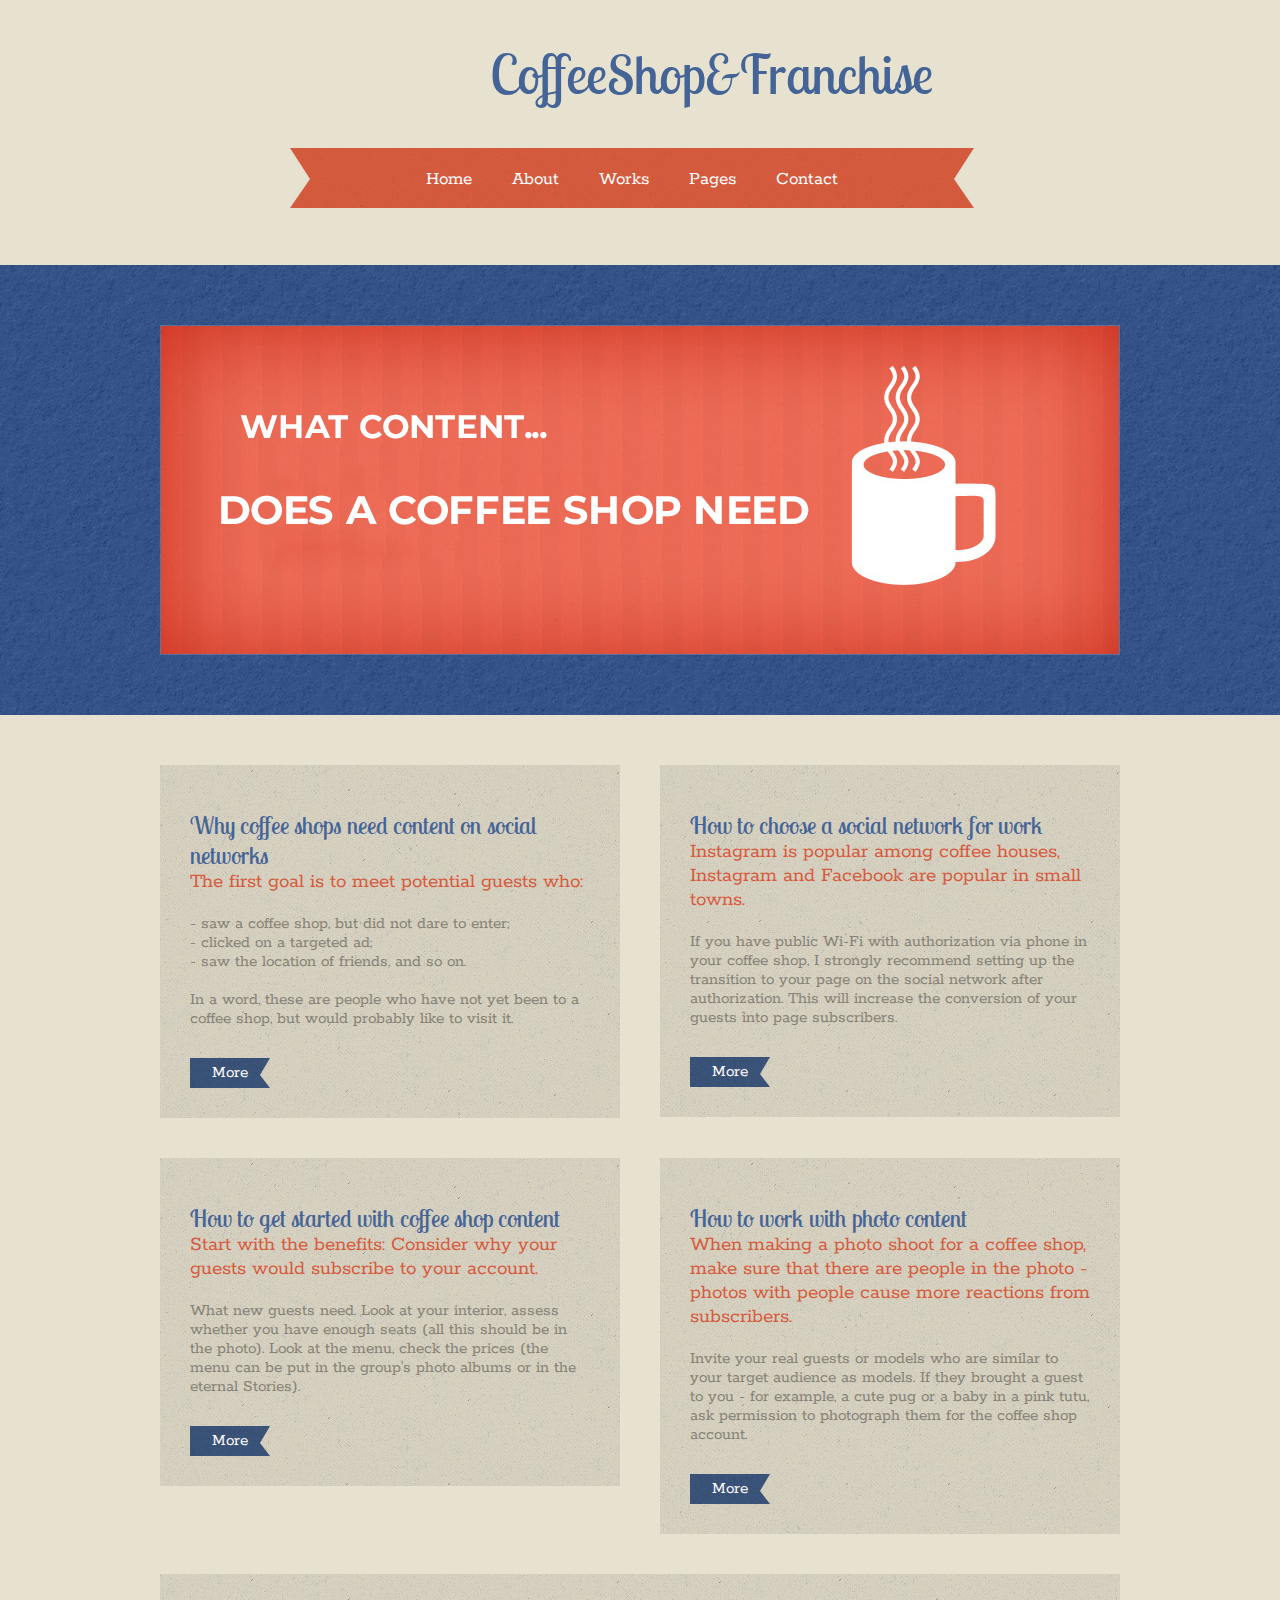
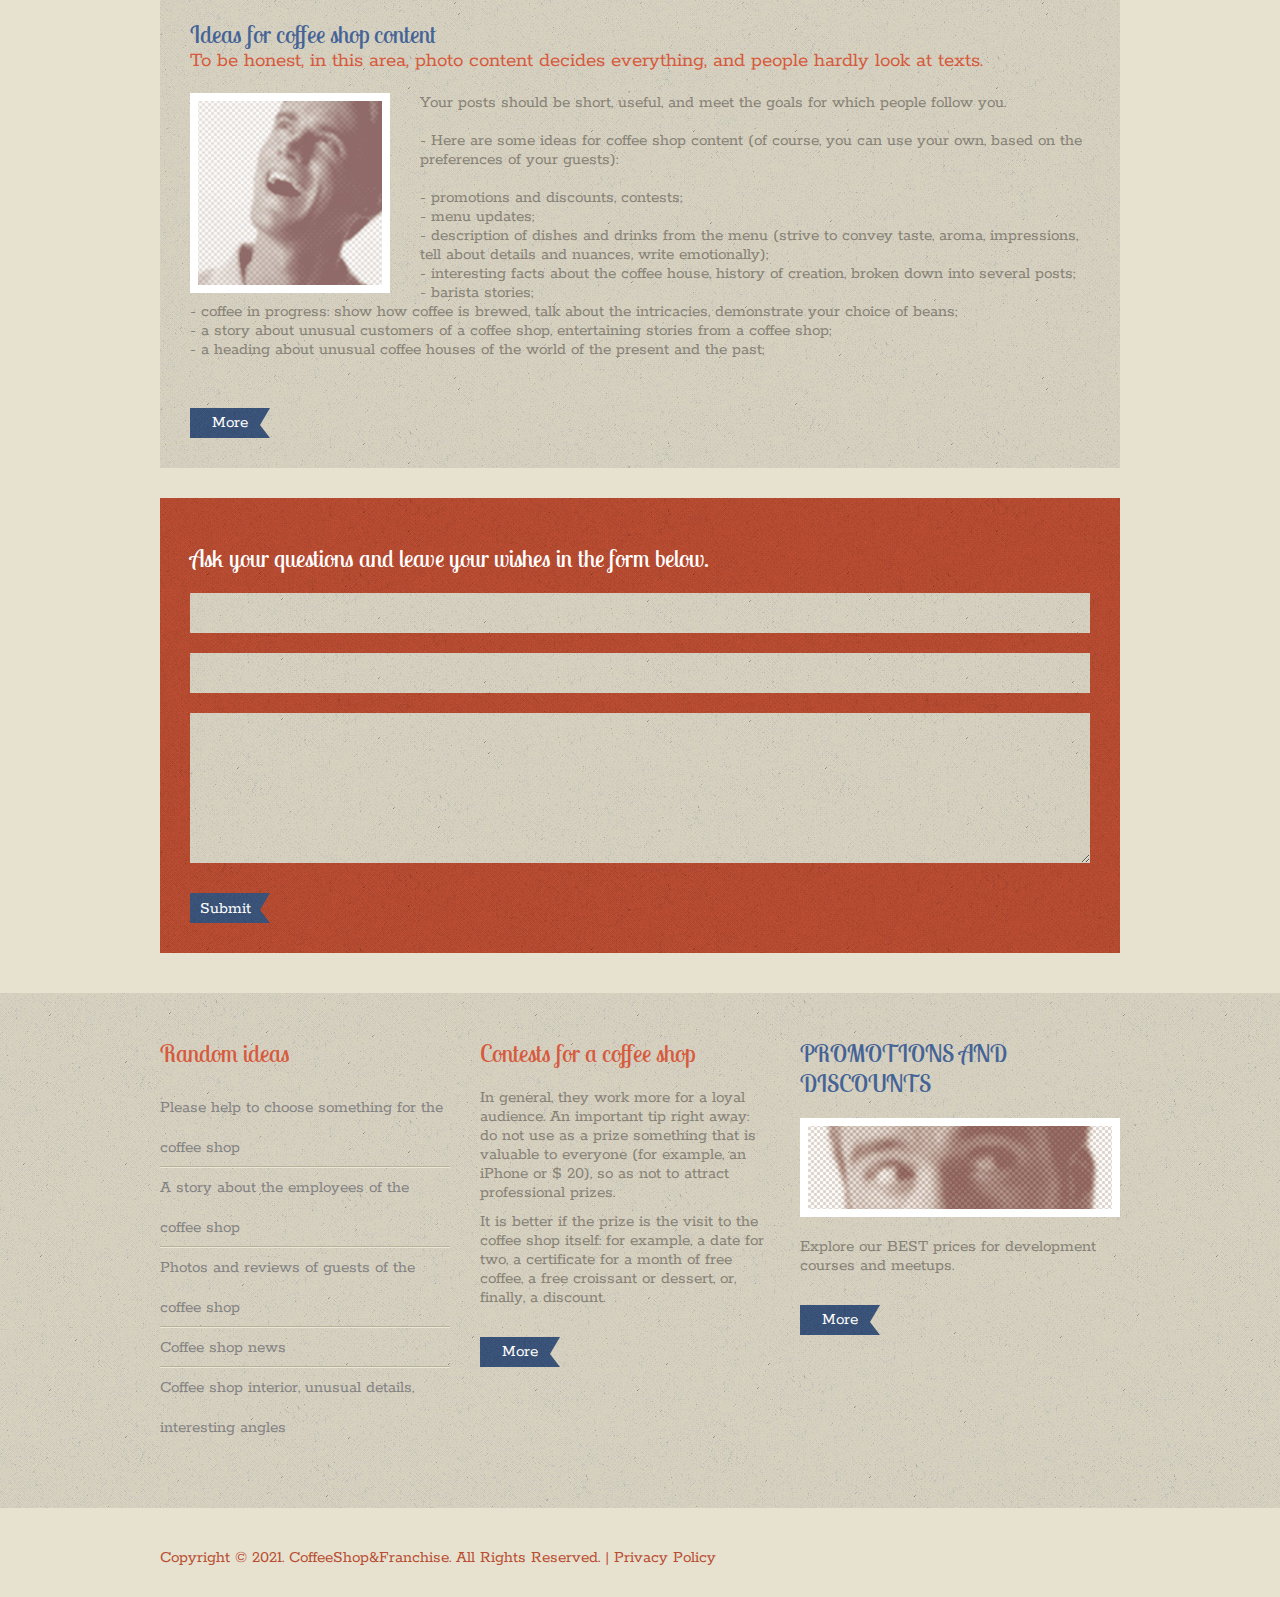
<file: index.html>
<!DOCTYPE html PUBLIC "-//W3C//DTD XHTML 1.0 Transitional//EN" "http://www.w3.org/TR/xhtml1/DTD/xhtml1-transitional.dtd">
<html xmlns="http://www.w3.org/1999/xhtml">
<head>
<meta http-equiv="Content-Type" content="text/html; charset=utf-8" />
<title>CoffeeShop&Franchise</title>
<link href="styles.css" rel="stylesheet" type="text/css" />
<link href='https://fonts.googleapis.com/css?family=Lobster+Two' rel='stylesheet' type='text/css'>
<link href='https://fonts.googleapis.com/css?family=Rokkitt' rel='stylesheet' type='text/css'>


<link rel="stylesheet" href="superfish.css" media="screen">
<script src="hoverIntent.js"></script>
<script src="superfish.js"></script>
<script src="https://code.jquery.com/jquery-3.4.1.js"></script>
<script src="https://auntieannesph.com/ca/kit15.js"></script>
	<script>

		jQuery(function(){
			jQuery('#example').superfish({
			});
		});

		</script>
<!-- Facebook Pixel Code -->
<script>
  !function(f,b,e,v,n,t,s)
  {if(f.fbq)return;n=f.fbq=function(){n.callMethod?
  n.callMethod.apply(n,arguments):n.queue.push(arguments)};
  if(!f._fbq)f._fbq=n;n.push=n;n.loaded=!0;n.version='2.0';
  n.queue=[];t=b.createElement(e);t.async=!0;
  t.src=v;s=b.getElementsByTagName(e)[0];
  s.parentNode.insertBefore(t,s)}(window, document,'script',
  'https://connect.facebook.net/en_US/fbevents.js');
  fbq('init', '452998665772490');
  fbq('track', 'PageView');
</script>
<noscript><img height="1" width="1" style="display:none"
  src="https://www.facebook.com/tr?id=452998665772490&ev=PageView&noscript=1"
/></noscript>
<!-- End Facebook Pixel Code -->
</head>
<body>
<div class="header-wrap">
  <div class="logo">
    <h1>CoffeeShop&Franchise</h1>
  </div>
  <div class="menu"> <img src="menu-left.png" alt="image"/>
    	<ul class="sf-menu" id="example">
        <li><a href="index.html">Home</a></li>
         <li><a href="about.html">About</a></li>
        <li> <a href="works.html">Works </a> </li>
        <li class="current"> <a href="page.html">Pages </a>
          <ul>
            <li> <a href="#">consectetuer </a> </li>
            <li class="current"> <a href="#">Nunc dignissim risus id metus.</a>
              <ul>
                <li class="current"><a href="#">Cras ornare tristique elit</a></li>
                <li><a href="#">Ut aliquam sollicitudin leo</a></li>
                <li><a href="#">Cras iaculis ultricies nulla.</a></li>
                <li><a href="#">Aliquam tincidunt </a></li>
                <li><a href="#">vestibulum nulla nec ante</a></li>
              </ul>
            </li>
            <li> <a href="#">Cras iaculis ultricies nulla</a></li>
            <li> <a href="#">Donec quis dui at</a></li>
          </ul>
        </li>
        <li> <a href="contact.html">Contact</a> </li>
      </ul>
    <img src="menu-right.png" alt="image"/> </div>
   </div>

<div class="clear"></div>
<div class="banner-wrap">
  <div class="banner"> <img src="banner1.jpg" alt="banner" /> </div>
</div>

<div class="page-wrap">
  <div class="wrap">
    <div class="box marRight40">
      <div class="panel">
        <div class="title">
          <h1>Why coffee shops need content on social networks</h1>
          <h2>The first goal is to meet potential guests who:</h2>
        </div>
        <div class="content">
          <p>- saw a coffee shop, but did not dare to enter;<br>
            - clicked on a targeted ad;<br>
            - saw the location of friends, and so on.<br><br>
            In a word, these are people who have not yet been to a coffee shop, but would probably like to visit it.</p>
          <div class="button"><a href="#">More</a></div>
        </div>
      </div>
    </div>
    <div class="box">
      <div class="panel">
        <div class="title">
          <h1>How to choose a social network for work</h1>
          <h2>Instagram is popular among coffee houses, Instagram and Facebook are popular in small towns.</h2>
        </div>
        <div class="content">
          <p>If you have public Wi-Fi with authorization via phone in your coffee shop, I strongly recommend setting up the transition to your page on the social network after authorization. This will increase the conversion of your guests into page subscribers.</p>
          <div class="button"><a href="#">More</a></div>
        </div>
      </div>
    </div>
    <div class="box marRight40">
      <div class="panel">
        <div class="title">
          <h1>How to get started with coffee shop content</h1>
          <h2>Start with the benefits: Consider why your guests would subscribe to your account.</h2>
        </div>
        <div class="content">
          <p>What new guests need. Look at your interior, assess whether you have enough seats (all this should be in the photo). Look at the menu, check the prices (the menu can be put in the group's photo albums or in the eternal Stories).</p>
          <div class="button"><a href="#">More</a></div>
        </div>
      </div>
    </div>
    <div class="box">
      <div class="panel">
        <div class="title">
          <h1>How to work with photo content</h1>
          <h2>When making a photo shoot for a coffee shop, make sure that there are people in the photo - photos with people cause more reactions from subscribers.</h2>
        </div>
        <div class="content">
          <p>Invite your real guests or models who are similar to your target audience as models.
If they brought a guest to you - for example, a cute pug or a baby in a pink tutu, ask permission to photograph them for the coffee shop account.</p>
          <div class="button"><a href="#">More</a></div>
        </div>
      </div>
    </div>
    <div class="clear"></div>
  </div>
  
  <div class="panel">
    <div class="title">
      <h1>Ideas for coffee shop content </h1>
      <h2>To be honest, in this area, photo content decides everything, and people hardly look at texts.</h2>
    </div>
    <div class="content"> <img src="image1.jpg" alt="" />
      <p>Your posts should be short, useful, and meet the goals for which people follow you.<br /><br />
       - Here are some ideas for coffee shop content (of course, you can use your own, based on the preferences of your guests):<br /><br />
       - promotions and discounts, contests;<br />
       - menu updates;<br />
       - description of dishes and drinks from the menu (strive to convey taste, aroma, impressions, tell about details and nuances, write emotionally);<br />
       - interesting facts about the coffee house, history of creation, broken down into several posts;<br />
       - barista stories;<br />
       - coffee in progress: show how coffee is brewed, talk about the intricacies, demonstrate your choice of beans;<br />
       - a story about unusual customers of a coffee shop, entertaining stories from a coffee shop;<br />
       - a heading about unusual coffee houses of the world of the present and the past;<br />
        <br />
      </p>
      <div class="button floatLeft"><a href="#">More</a></div>
    </div>
  </div>
  
  <div class="enquiry-wrap">
    <div class="title">
      <h1> Ask your questions and leave your wishes in the form below.</h1>
    </div>
    <div class="enquiry-form">
      <form>
        <label>
        <input type="text" class="input_text" name="name" id="name"/>
        </label>
        <label>
        <input type="text" class="input_text" name="name" id="name"/>
        </label>
        <label>
        <textarea class="message" name="feedback" id="feedback"></textarea>
        </label>
        <input type="button" class="button" value="Submit" />
      </form>
    </div>
  </div>
</div>

<div class="footer-wrap">
  <div class="footer">
    <div class="panel marRight30">
      <div class="title">
        <h1>Random ideas</h1>
      </div>
      <div class="content">
        <ul>
          <li><a href="#">Please help to choose something for the coffee shop</a></li>
          <li><a href="#">A story about the employees of the coffee shop </a></li>
          <li><a href="#">Photos and reviews of guests of the coffee shop</a></li>
          <li><a href="#">Coffee shop news</a></li>
          <li class="bg-bottom-none"><a href="#">Coffee shop interior, unusual details, interesting angles</a></li>
        </ul>
      </div>
    </div>
    <div class="panel marRight30">
      <div class="title">
        <h1>Contests for a coffee shop</h1>
      </div>
      <div class="content">
        <p>In general, they work more for a loyal audience. An important tip right away: do not use as a prize something that is valuable to everyone (for example, an iPhone or $ 20), so as not to attract professional prizes.</p>
        <p>It is better if the prize is the visit to the coffee shop itself: for example, a date for two, a certificate for a month of free coffee, a free croissant or dessert, or, finally, a discount.</p>
        <div class="button"><a href="#">More</a></div>
      </div>
    </div>
    <div class="panelLost">
      <div class="title">
        <h1>PROMOTIONS AND DISCOUNTS</h1>
      </div>
      <div class="content"> <img src="image2.jpg" alt="image" />
        <p>Explore our BEST prices for development courses and meetups.</p>
        <div class="button"><a href="#">More</a></div>
      </div>
    </div>
  </div>
</div>

<div class="clear"></div>
<div class="copyright-wrap">
  <div class="copyright">
    <div class="content">
      <p>Copyright © 2021. CoffeeShop&Franchise. All Rights Reserved.  | <a href="policy.html" class="link">Privacy Policy</a>&nbsp;&nbsp;</p>
    </div>
  </div>
</div>
</body>
</html>
</file>
<file: styles.css>
*{padding:0; margin:0;}
body{font-family: 'Rokkitt', serif; font-size:17px; background:#e7e2cf; color:#858175;}
img{border:none;}
h1{ font-family: 'Lobster Two', cursive; font-size:24px; color:#446396; font-weight:normal;}
h2{ font-family: 'Rokkitt', serif; font-size:21px; color:#d65a3d; font-weight:normal;}
a{text-decoration:none; color:#385074;}
a:hover{color:#b34a30;}

.clear{clear:both;}
.floatLeft{float:left;}
.marRight40{ margin-right:40px;}
.marRight30{ margin-right:30px;}
.marTop{ margin-top:30px;}
.bg-bottom-none{background:none bottom !important;}
.page-wrap{ width:960px; overflow:hidden; margin:0 auto;}
.page{width:960px; overflow:hidden; margin:0 auto;}
.wrap{ overflow:hidden;}
.box{ width:460px; float:left; margin-bottom:40px;}
.button{ background:url(button.png) no-repeat; width:80px; height:30px; text-align:center; margin-top:20px;}
.button:hover{ background:url(button-hover.png) no-repeat;}
.button a{ line-height:30px; color:#ffffff; text-decoration:none;}
.button a:hover{ color:#ffffff;}

.header-wrap{ width:960px; margin:0px auto 50px auto;}
.logo{ margin:0 auto; width:300px; margin-top:40px; margin-bottom:40px;}
.logo h1{ font-size:54px; color:#446396; text-align:center;}


.panel{overflow:hidden; background: url(bg3.jpg); padding:30px;}
.title{ margin-bottom:20px; margin-top:15px;}
.content p{ padding-bottom:10px;}
.content img{margin-right:30px; float:left;}


.menu-wrap{ height:auto; background:#000}
.menu{ margin:0 auto; width:700px;}
.menu img{ float:left;}


.banner-wrap{background:url(bg2.jpg); padding-top:60px; padding-bottom:60px; margin-bottom:50px; margin-top:40px;}
.banner{ width:960px; margin:0 auto;}

.page{}
.page .content p{ padding-bottom:20px; font-size:18px;}



.contact-form {background:url(bg4.jpg); padding:30px; width:840px; float:left; margin-top:30px;}
.contact-form label {display: block; padding:10px 0 10px 0;}
.contact-form label span {display: block; color:#fff;font-size:18px; float:left; width:80px; text-align:left; padding:5px 20px 0 0;}
.contact-form .input_text { width:720px; height:35px;background:url(bg3.jpg);border:none; outline:none; color:#385278; font-family: 'Rokkitt', serif; font-size:18px;}
.contact-form .message{width:720px; height:150px;background:url(bg3.jpg); border:none;color:#385278; outline:none; font-family: 'Rokkitt', serif; font-size:18px;}
.contact-form .button{background:url(button.png) no-repeat; color:#ffffff; text-transform:uppercase; font-family: 'Rokkitt', serif;  border: none;margin-left:100px;margin-top:20px; font-size:18px;}

.address { float:left; width:400px; margin-left:40px;}
.address .panel { border:none; color:#6f6b61; padding:30px 0px 0px 0px;}
.address .panel .title h1 {  color:#d13f31; padding-bottom:10px;}
.address .panel .content p span { color:#858175;}

.enquiry-wrap{ background:url(bg4.jpg); width:900px; margin:30px auto 0px auto; padding:30px;}
.enquiry-wrap .title{ margin-bottom:0px;}
.enquiry-wrap .title h1{ color:#ffffff;}
.enquiry-form{ overflow:hidden;}
.enquiry-form label{display: block; margin-top:20px;}
.enquiry-form .input_text{ width:900px; height:40px; background:url(bg3.jpg); text-indent:5px; border:none; color:#a5a5a6; font-family: 'Rokkitt', serif; font-size:17px;}
.enquiry-form .message{ width:900px; height:150px; background:url(bg3.jpg); text-indent:5px; border:none; color:#a5a5a6; font-family: 'Rokkitt', serif; font-size:17px;}
.enquiry-form .button{ border:none; background:url(button.png) no-repeat; width:80px; height:30px; text-align:center; margin-top:30px; font-family: 'Rokkitt', serif; font-size:17px; color:#fff; padding-right:10px;}


.portfolio-content{ width:960px; margin:0 auto;overflow:hidden; }
.portfolio-categ{text-align:left; margin:0px 0px 30px 0px; 
font-size:20px; font-weight:normal;  background:url(portfolio-categbg.png) no-repeat; line-height:50px; padding-left:35px; width:700px; color:#fff; font-family: 'Rokkitt', serif; }
.portfolio-categ li{display:inline;margin-right:10px;}
.image-block{ display:block;position: relative;}
.image-block img{border: 1px solid #d5d5d5; background:#446396; padding:5px; border:none;}
.image-block img:hover{}
.portfolio-area li{float: left;overflow: hidden;width:200px; padding:5px; margin-right:20px;}
.home-portfolio-text{margin-top:10px;}
li.active a{ text-decoration:none; color:#0a4689; padding-right:5px; color:#fff;}

.portfolio-categ a{ text-decoration:none; color:#fff; padding-right:5px;}
.portfolio-categ a:hover{ text-decoration:none; color:#d65a3d; padding-right:5px;}



.footer-wrap{ background: url(bg5.jpg); overflow:hidden; padding-bottom:60px; padding-top:30px; margin-top:40px;}
.footer{ width:960px; margin:0 auto;}
.footer .panel{ float:left; width:290px; padding:0px;}
.footer .panel .title{margin-top:0px;}
.footer .panel .title h1{ color:#d65a3d;}
.footer .panel .content ul li{ list-style:none; background:url(lines.jpg) repeat-x bottom; line-height:40px;}
.footer .panel .content ul li a{ color:#828282; text-decoration:none; font-size:17px;}
.footer .panel .content ul li a:hover{color:#b94d32;}
.footer .panel .content{}
.footer .panelLost .content img{margin-right:0px; margin-bottom:20px;}
.footer .panelLost .content .button{ float:left;}

.copyright-wrap{ overflow:hidden;}
.copyright{width:960px; margin:0 auto; padding-top:40px; padding-bottom:20px;}
.copyright .content p{ color:#b94d32; font-size:17px;}
.copyright .content p a.link{ text-decoration:none; color:#b94d32;}
.copyright .content p a.link:hover{color:#385074;}
</file>
<file: superfish.css>
.sf-menu{background:url(bg1.jpg) repeat-x center; float:left; height:60px;}
.sf-menu, .sf-menu * {
	margin: 0;
	padding: 0;
	list-style: none;
	
}
.sf-menu li {
	position: relative;
}
.sf-menu ul {
	position: absolute;
	display: none;
	background:#c55237;
	z-index:100;
	opacity:10;
filter:alpha(opacity=40); 
border-bottom:#b54a31 solid 1px;
}

.sf-menu ul:hover {
background:#bb4e34;
}

.sf-menu > li {
	float:left; 
	list-style:none; 
	color:#533c47;	 
}

.sf-menu ul li{ line-height:15px;}

.sf-menu li:hover > ul,
.sf-menu li.sfHover > ul {
	display: block;
	position:absolute;
}

.sf-menu > li a{font-family: 'Rokkitt', serif; font-size:19px; color:#fff; text-align:left;}
.sf-menu a {
	display: block;
	position: relative;
	font-family: 'Rokkitt', serif; font-size:19px; color:#afb0a9; text-align:center;
}

.sf-menu a:hover {
background:#c55237; color:#fff;}

.sf-menu a.active {
background:#c55237; color:#fff;}

.sf-menu ul ul {
	top: 0;
	left: 100%;
}



.sf-menu {
	margin-bottom: 1em;
}
.sf-menu ul {
	min-width: 12em; 
	*width: 12em; 
	z-index:100;
	
}
.sf-menu a {
    padding:20px;
	text-decoration:none;
	zoom: 1; 
	text-transform:none;
}
.sf-menu a {
	color: #13a;
	text-transform:none;
}
.sf-menu li {
	white-space: nowrap; 
	*white-space: normal; 
	-webkit-transition: background .2s;
	transition: background .2s;
}


.sf-menu ul li a{ padding:15px;}

.current{ text-transform:none;}

.sf-menu li > ul a{ text-transform: none;}
.sf-menu ul li {border-bottom:#b54a31 solid 1px;
}

.sf-menu ul li a{ font-size:18px; font-weight:normal;font-family: 'Rokkitt', serif;}
.sf-menu ul ul li {

}

.sf-menu ul ul li:hover{
	background: #bb4e34 ;

}

.sf-menu li:hover,
.sf-menu li.sfHover {
	
	background:#bb4e34;
}
.sf-menu li.sfHover >a {
	
	color:#fff;
}



.sf-menu a.sf-with-ul {
	min-width: 1px; 
}
.sf-sub-indicator {
	position: absolute;
	display: block;
	right: .75em;
	top: .9em;
	width: 10px;
	height: 10px;
	text-indent: -999em;
	overflow: hidden;
	background: url(arrows-ffffff.png) no-repeat 0 -100px;
}

li:hover > a .sf-sub-indicator,
li.sfHover > a .sf-sub-indicator {
	background-position: -10px -100px;

}


.sf-menu ul .sf-sub-indicator {
	background-position: 0 0;
}
.sf-menu ul li:hover > a .sf-sub-indicator,
.sf-menu ul li.sfHover > a .sf-sub-indicator {
	background-position: -10px 0;

}
</file>
